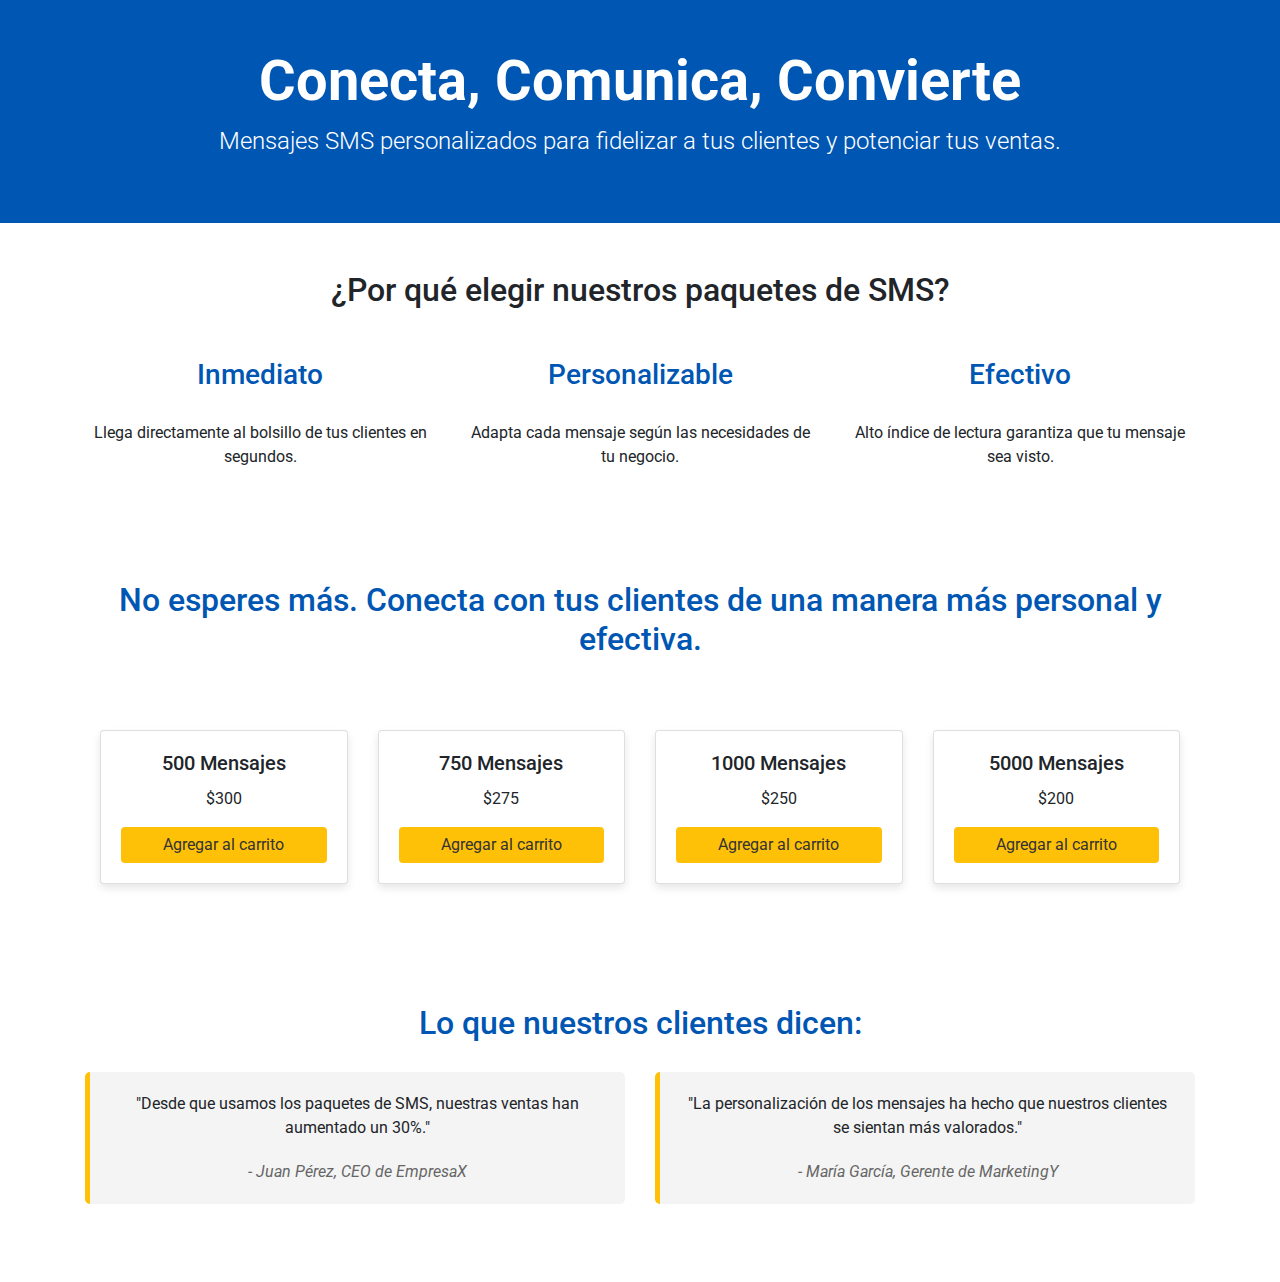
<file: index.html>
<!DOCTYPE html>
<html lang="es">

<head>
    <meta charset="UTF-8">
    <meta name="viewport" content="width=device-width, initial-scale=1.0">
    <link href="https://maxcdn.bootstrapcdn.com/bootstrap/4.5.2/css/bootstrap.min.css" rel="stylesheet">
    <link href="https://fonts.googleapis.com/css2?family=Roboto:wght@400;500;700&display=swap" rel="stylesheet">
    <link rel="stylesheet" href="./styles/main.css">
    <title>Paquetes SMS Personalizados</title>
    <link rel="icon" type="image/svg+xml" href="./img/favicon.png">
    <link rel="icon" type="image/png" href="./img/favicon.png">
</head>


<div class="loading-screen" style="display: none; position: fixed; top: 0; left: 0; width: 100%; height: 100%; background-color: rgba(0,0,0,0.5); z-index: 2000; align-items: center; justify-content: center;">
    <div class="spinner-border text-light" role="status">
        <span class="sr-only">Cargando...</span>
    </div>
</div>


<body class="bg-light">

<!-- Sección de propuesta de valor -->
    <section class="hero-section text-center py-5">
        <div class="overlay"></div>
        <h1 class="display-4">Conecta, Comunica, Convierte</h1>
        <p class="lead">Mensajes SMS personalizados para fidelizar a tus clientes y potenciar tus ventas.</p>
    </section>


    <!-- Sección de Beneficios -->
    <section class="benefits-section text-center py-5">
        <div class="container">
            <h2>¿Por qué elegir nuestros paquetes de SMS?</h2>
            <div class="row mt-4">
                <div class="col-md-4 mt-4">
                    <h3>Inmediato</h3>
                    <p>Llega directamente al bolsillo de tus clientes en segundos.</p>
                </div>
                <div class="col-md-4 mt-4">
                    <h3>Personalizable</h3>
                    <p>Adapta cada mensaje según las necesidades de tu negocio.</p>
                </div>
                <div class="col-md-4 mt-4">
                    <h3>Efectivo</h3>
                    <p>Alto índice de lectura garantiza que tu mensaje sea visto.</p>
                </div>
            </div>
        </div>
    </section>

    

    <!-- Llamado a la Acción Final -->
    <section class="cta-section text-center py-5">
        <div class="container">
            <h2>No esperes más. Conecta con tus clientes de una manera más personal y efectiva.</h2>
            <div class="container mt-5">
                <div class="row">
                    <!-- Lista de productos -->
                    <div class="col-md-12 mt-4">
                        <div class="row">
                            <!-- Productos -->
                            <div class="col-md-3 mb-4">
                                <div class="card h-100">
                                    <div class="card-body">
                                        <h5 class="card-title">500 Mensajes</h5>
                                        <p class="card-text">$300</p>
                                        <button class="agregar btn btn-info btn-block" data-id="1" data-nombre="500 Mensajes"
                                            data-precio="300">Agregar al carrito</button>
                                    </div>
                                </div>
                            </div>
        
                            <div class="col-md-3 mb-4">
                                <div class="card h-100">
                                    <div class="card-body">
                                        <h5 class="card-title">750 Mensajes</h5>
                                        <p class="card-text">$275</p>
                                        <button class="agregar btn btn-info btn-block" data-id="2" data-nombre="750 Mensajes"
                                            data-precio="275">Agregar al carrito</button>
                                    </div>
                                </div>
                            </div>
        
                            <div class="col-md-3 mb-4">
                                <div class="card h-100">
                                    <div class="card-body">
                                        <h5 class="card-title">1000 Mensajes</h5>
                                        <p class="card-text">$250</p>
                                        <button class="agregar btn btn-info btn-block" data-id="3" data-nombre="1000 Mensajes"
                                            data-precio="250">Agregar al carrito</button>
                                    </div>
                                </div>
                            </div>
        
                            <div class="col-md-3 mb-4">
                                <div class="card h-100">
                                    <div class="card-body">
                                        <h5 class="card-title">5000 Mensajes</h5>
                                        <p class="card-text">$200</p>
                                        <button class="agregar btn btn-info btn-block" data-id="4" data-nombre="5000 Mensajes"
                                            data-precio="200">Agregar al carrito</button>
                                    </div>
                                </div>
                            </div>
                        </div>
                    </div>
        
                    <!-- Carrito -->
                    <div class="col-md-12 mt-4 card-carrito">
                        <div class="card">
                            <div class="card-header bg-primary text-white">Carrito</div>
                            <div class="card-body">
                                <ul id="lista-carrito" class="list-group"></ul>
                            </div>
                            <div class="card-footer">
                                <button id="comprar" class="btn btn-info btn-block" data-toggle="modal" data-target="#modal-pago">Comprar</button>
                                <button class="btn btn-info mt-3" data-toggle="modal" data-target="#modal-pago">Elige tu paquete ahora</button>
                            </div>
                        </div>
                    </div>
                </div>
            </div>
        </div>
    </section>

    <!-- Sección de Testimonios -->
    <section class="testimonials-section text-center py-5">
        <div class="container">
            <h2>Lo que nuestros clientes dicen:</h2>
            <div class="row mt-4">
                <div class="col-md-6">
                    <blockquote>
                        "Desde que usamos los paquetes de SMS, nuestras ventas han aumentado un 30%."
                        <footer>- Juan Pérez, CEO de EmpresaX</footer>
                    </blockquote>
                </div>
                <div class="col-md-6">
                    <blockquote>
                        "La personalización de los mensajes ha hecho que nuestros clientes se sientan más valorados."
                        <footer>- María García, Gerente de MarketingY</footer>
                    </blockquote>
                </div>
            </div>
        </div>
    </section>

<!-- Modal de pago -->
<div class="modal fade" id="modal-pago" tabindex="-1" role="dialog" aria-labelledby="modalLabel" aria-hidden="true">
    <div class="modal-dialog" role="document">
        <div class="modal-content">
            <div class="modal-header bg-primary text-white">
                <h5 class="modal-title" id="modalLabel">Resumen del Pedido</h5>
                <button type="button" class="close" data-dismiss="modal" aria-label="Close">
                    <span aria-hidden="true">&times;</span>
                </button>
            </div>
            <div class="modal-body">
                <table class="table">
                    <thead>
                        <tr>
                            <th>Producto</th>
                            <th>Cantidad</th>
                            <th>Precio Unitario</th>
                            <th>Total</th>
                        </tr>
                    </thead>
                    <tbody id="resumen-pedido">
                        <!-- Los productos se agregarán aquí desde JS -->
                    </tbody>
                </table>
                <label for="nombre-cliente">Nombre (Obligatorio para atención personalizada):</label>
                <input type="text" id="nombre-cliente" class="form-control mb-3" required>
                <label for="referido">Referido (Opcional):</label>
                <input type="text" id="referido" class="form-control">
            </div>
            <div class="modal-footer">
                <button id="confirmar-pago" class="btn btn-info">Confirmar y enviar a WhatsApp</button>
            </div>
        </div>
    </div>
</div>




    <script src="https://code.jquery.com/jquery-3.5.1.slim.min.js"></script>
    <script src="https://stackpath.bootstrapcdn.com/bootstrap/4.5.2/js/bootstrap.min.js"></script>
    <script src="./js/main.js"></script>
</body>

</html>
</file>
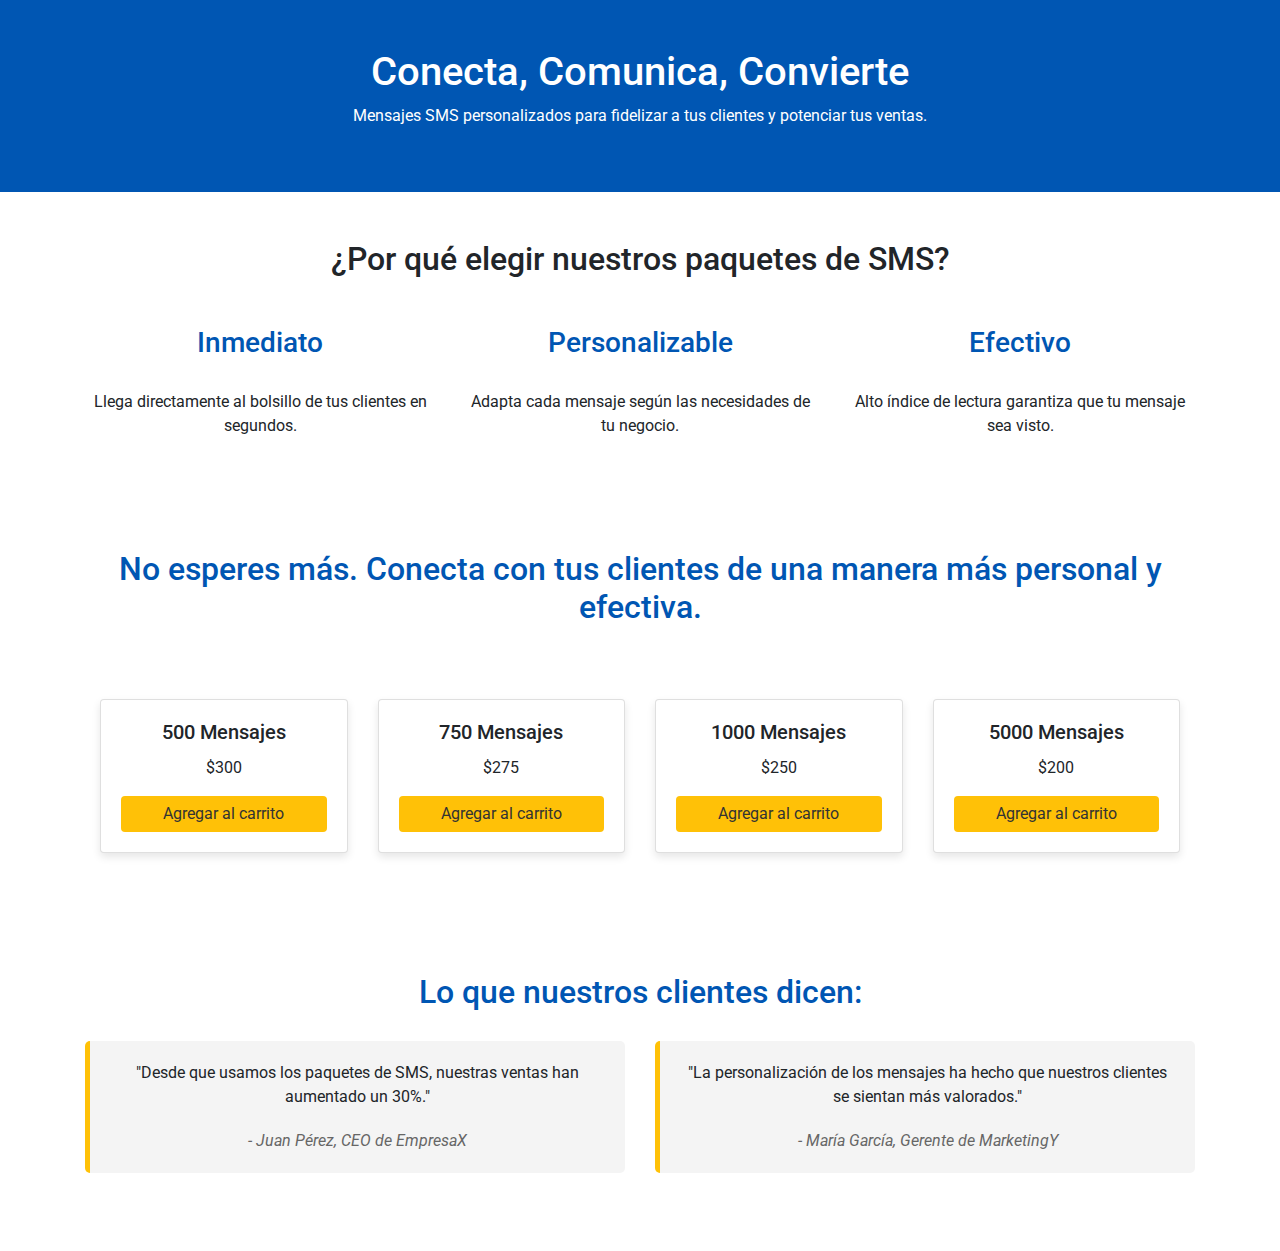
<file: src/index.html>
<!DOCTYPE html>
<html lang="es">

<head>
    <meta charset="UTF-8">
    <meta name="viewport" content="width=device-width, initial-scale=1.0">
    <link href="https://maxcdn.bootstrapcdn.com/bootstrap/4.5.2/css/bootstrap.min.css" rel="stylesheet">
    <link href="https://fonts.googleapis.com/css2?family=Roboto:wght@400;500;700&display=swap" rel="stylesheet">
    <link rel="stylesheet" href="../styles/main.css">
    <title>Paquetes SMS Personalizados</title>
    <link rel="icon" type="image/svg+xml" href="./img/favicon.png">
    <link rel="icon" type="image/png" href="./img/favicon.png">
</head>

<body class="bg-light">

    <!-- Sección de propuesta de valor -->
    <section class="hero-section text-center py-5">
        <div class="overlay"></div>
        <h1>Conecta, Comunica, Convierte</h1>
        <p>Mensajes SMS personalizados para fidelizar a tus clientes y potenciar tus ventas.</p>
    </section>

    <!-- Sección de Beneficios -->
    <section class="benefits-section text-center py-5">
        <div class="container">
            <h2>¿Por qué elegir nuestros paquetes de SMS?</h2>
            <div class="row mt-4">
                <div class="col-md-4 mt-4">
                    <h3>Inmediato</h3>
                    <p>Llega directamente al bolsillo de tus clientes en segundos.</p>
                </div>
                <div class="col-md-4 mt-4">
                    <h3>Personalizable</h3>
                    <p>Adapta cada mensaje según las necesidades de tu negocio.</p>
                </div>
                <div class="col-md-4 mt-4">
                    <h3>Efectivo</h3>
                    <p>Alto índice de lectura garantiza que tu mensaje sea visto.</p>
                </div>
            </div>
        </div>
    </section>

    <!-- Llamado a la Acción Final -->
    <section class="cta-section text-center py-5">
        <div class="container">
            <h2>No esperes más. Conecta con tus clientes de una manera más personal y efectiva.</h2>
            <div class="container mt-5">
                <div class="row">
                    <!-- Lista de productos -->
                    <div class="col-md-12 mt-4">
                        <div class="row">
                            <!-- Productos -->
                            <div class="col-md-3 mb-4">
                                <div class="card h-100">
                                    <div class="card-body">
                                        <h5 class="card-title">500 Mensajes</h5>
                                        <p class="card-text">$300</p>
                                        <button class="agregar btn btn-info btn-block" data-id="1" data-nombre="500 Mensajes"
                                            data-precio="300">Agregar al carrito</button>
                                    </div>
                                </div>
                            </div>
        
                            <div class="col-md-3 mb-4">
                                <div class="card h-100">
                                    <div class="card-body">
                                        <h5 class="card-title">750 Mensajes</h5>
                                        <p class="card-text">$275</p>
                                        <button class="agregar btn btn-info btn-block" data-id="2" data-nombre="750 Mensajes"
                                            data-precio="275">Agregar al carrito</button>
                                    </div>
                                </div>
                            </div>
        
                            <div class="col-md-3 mb-4">
                                <div class="card h-100">
                                    <div class="card-body">
                                        <h5 class="card-title">1000 Mensajes</h5>
                                        <p class="card-text">$250</p>
                                        <button class="agregar btn btn-info btn-block" data-id="3" data-nombre="1000 Mensajes"
                                            data-precio="250">Agregar al carrito</button>
                                    </div>
                                </div>
                            </div>
        
                            <div class="col-md-3 mb-4">
                                <div class="card h-100">
                                    <div class="card-body">
                                        <h5 class="card-title">5000 Mensajes</h5>
                                        <p class="card-text">$200</p>
                                        <button class="agregar btn btn-info btn-block" data-id="4" data-nombre="5000 Mensajes"
                                            data-precio="200">Agregar al carrito</button>
                                    </div>
                                </div>
                            </div>
                        </div>
                    </div>
        
                    <!-- Carrito -->
                    <div class="col-md-12 mt-4 card-carrito">
                        <div class="card">
                            <div class="card-header bg-primary text-white">Carrito</div>
                            <div class="card-body">
                                <ul id="lista-carrito" class="list-group"></ul>
                            </div>
                            <div class="card-footer">
                                <button id="comprar" class="btn btn-info btn-block" data-toggle="modal" data-target="#modal-pago">Comprar</button>
                                <button class="btn btn-info mt-3" data-toggle="modal" data-target="#modal-pago">Elige tu paquete ahora</button>
                            </div>
                        </div>
                    </div>
                </div>
            </div>
        </div>
    </section>

    <!-- Sección de Testimonios -->
    <section class="testimonials-section text-center py-5">
        <div class="container">
            <h2>Lo que nuestros clientes dicen:</h2>
            <div class="row mt-4">
                <div class="col-md-6">
                    <blockquote>
                        "Desde que usamos los paquetes de SMS, nuestras ventas han aumentado un 30%."
                        <footer>- Juan Pérez, CEO de EmpresaX</footer>
                    </blockquote>
                </div>
                <div class="col-md-6">
                    <blockquote>
                        "La personalización de los mensajes ha hecho que nuestros clientes se sientan más valorados."
                        <footer>- María García, Gerente de MarketingY</footer>
                    </blockquote>
                </div>
            </div>
        </div>
    </section>

    <!-- Modal de pago -->
<div class="modal fade" id="modal-pago" tabindex="-1" role="dialog" aria-labelledby="modalLabel" aria-hidden="true">
    <div class="modal-dialog" role="document">
        <div class="modal-content">
            <div class="modal-header bg-primary text-white">
                <h5 class="modal-title" id="modalLabel">Confirmar Pago</h5>
                <button type="button" class="close" data-dismiss="modal" aria-label="Close">
                    <span aria-hidden="true">&times;</span>
                </button>
            </div>
            <div class="modal-body">
                <!-- Tabla de resumen -->
                <table class="table">
                    <thead>
                        <tr>
                            <th>Producto</th>
                            <th>Cantidad</th>
                            <th>Precio Unitario</th>
                            <th>Total</th>
                        </tr>
                    </thead>
                    <tbody id="resumen-pedido">
                        <!-- Los productos se agregarán aquí desde JavaScript -->
                    </tbody>
                </table>

                <!-- Campo de nombre -->
                <div class="form-group">
                    <label for="nombre-cliente">Nombre (Obligatorio para atención personalizada):</label>
                    <input type="text" id="nombre-cliente" class="form-control" required>
                </div>

                <!-- Campo de referido -->
                <div class="form-group">
                    <label for="referido">Referido (Opcional):</label>
                    <input type="text" id="referido" class="form-control">
                </div>
            </div>
            <div class="modal-footer">
                <button id="confirmar-pago" class="btn btn-info">Confirmar y enviar a WhatsApp</button>
            </div>
        </div>
    </div>
</div>



    <script src="https://code.jquery.com/jquery-3.5.1.slim.min.js"></script>
    <script src="https://stackpath.bootstrapcdn.com/bootstrap/4.5.2/js/bootstrap.min.js"></script>
    <script src="../js/main.js"></script>
</body>

</html>
</file>
<file: styles/main.css>
body {
    font-family: 'Roboto', sans-serif;
    background-color: #f7f7f7;
}

.hero-section {
    background-color: #0056b3; /* Azul oscuro para evocar confianza */
    color: white;
    position: relative;
    padding: 60px 0;
}

.card {
    transition: transform 0.3s;
    box-shadow: 0 4px 8px rgba(0, 0, 0, 0.1);
}

.card:hover {
    transform: scale(1.05);
}

#lista-carrito .btn {
    margin: 0 5px;
}

#lista-carrito {
    max-height: 300px;
    overflow-y: auto;
}

#modal-pago {
    z-index: 1050;
}

.navbar {
    margin-bottom: 50px;
    background-color: #0056b3;
}

.container {
    transition: margin-left 0.5s;
}

.carrito-activo .container {
    margin-left: 20%;
}

.carrito-activo .card {
    transform: scale(0.9);
}

#comprar {
    display: none;
    background-color: #FFC107; /* Amarillo para evocar energía y acción */
    color: #333;
}

.bg-primary {
    background-color: #0056b3 !important;
}

.card-carrito {
    display: none;
}

.carrito-activo .card-carrito {
    display: block;
}

.benefits-section, .testimonials-section, .cta-section {
    padding: 60px 0;
    background: #fff;
}

.benefits-section h3, .testimonials-section h2, .cta-section h2 {
    margin-bottom: 30px;
    color: #0056b3;
}

blockquote {
    background: #f4f4f4;
    padding: 20px;
    border-radius: 5px;
    position: relative;
    margin-bottom: 30px;
    border-left: 5px solid #FFC107;
}

blockquote footer {
    display: block;
    margin-top: 20px;
    font-style: italic;
    color: #666;
}

.agregar {
    background-color: #FFC107;
    color: #333;
    border: none;
}

.agregar:hover {
    background-color: #e0a800;
}

h1.display-4 {
    font-weight: 700;
}

p.lead {
    font-size: 1.5rem;
}

button:hover {
    transform: scale(1.05);
    transition: transform 0.3s;
}

.notification {
    position: fixed;
    bottom: 20px;
    right: 20px;
    background-color: #007BFF;
    color: white;
    padding: 10px 20px;
    border-radius: 5px;
    display: none;
}
</file>
